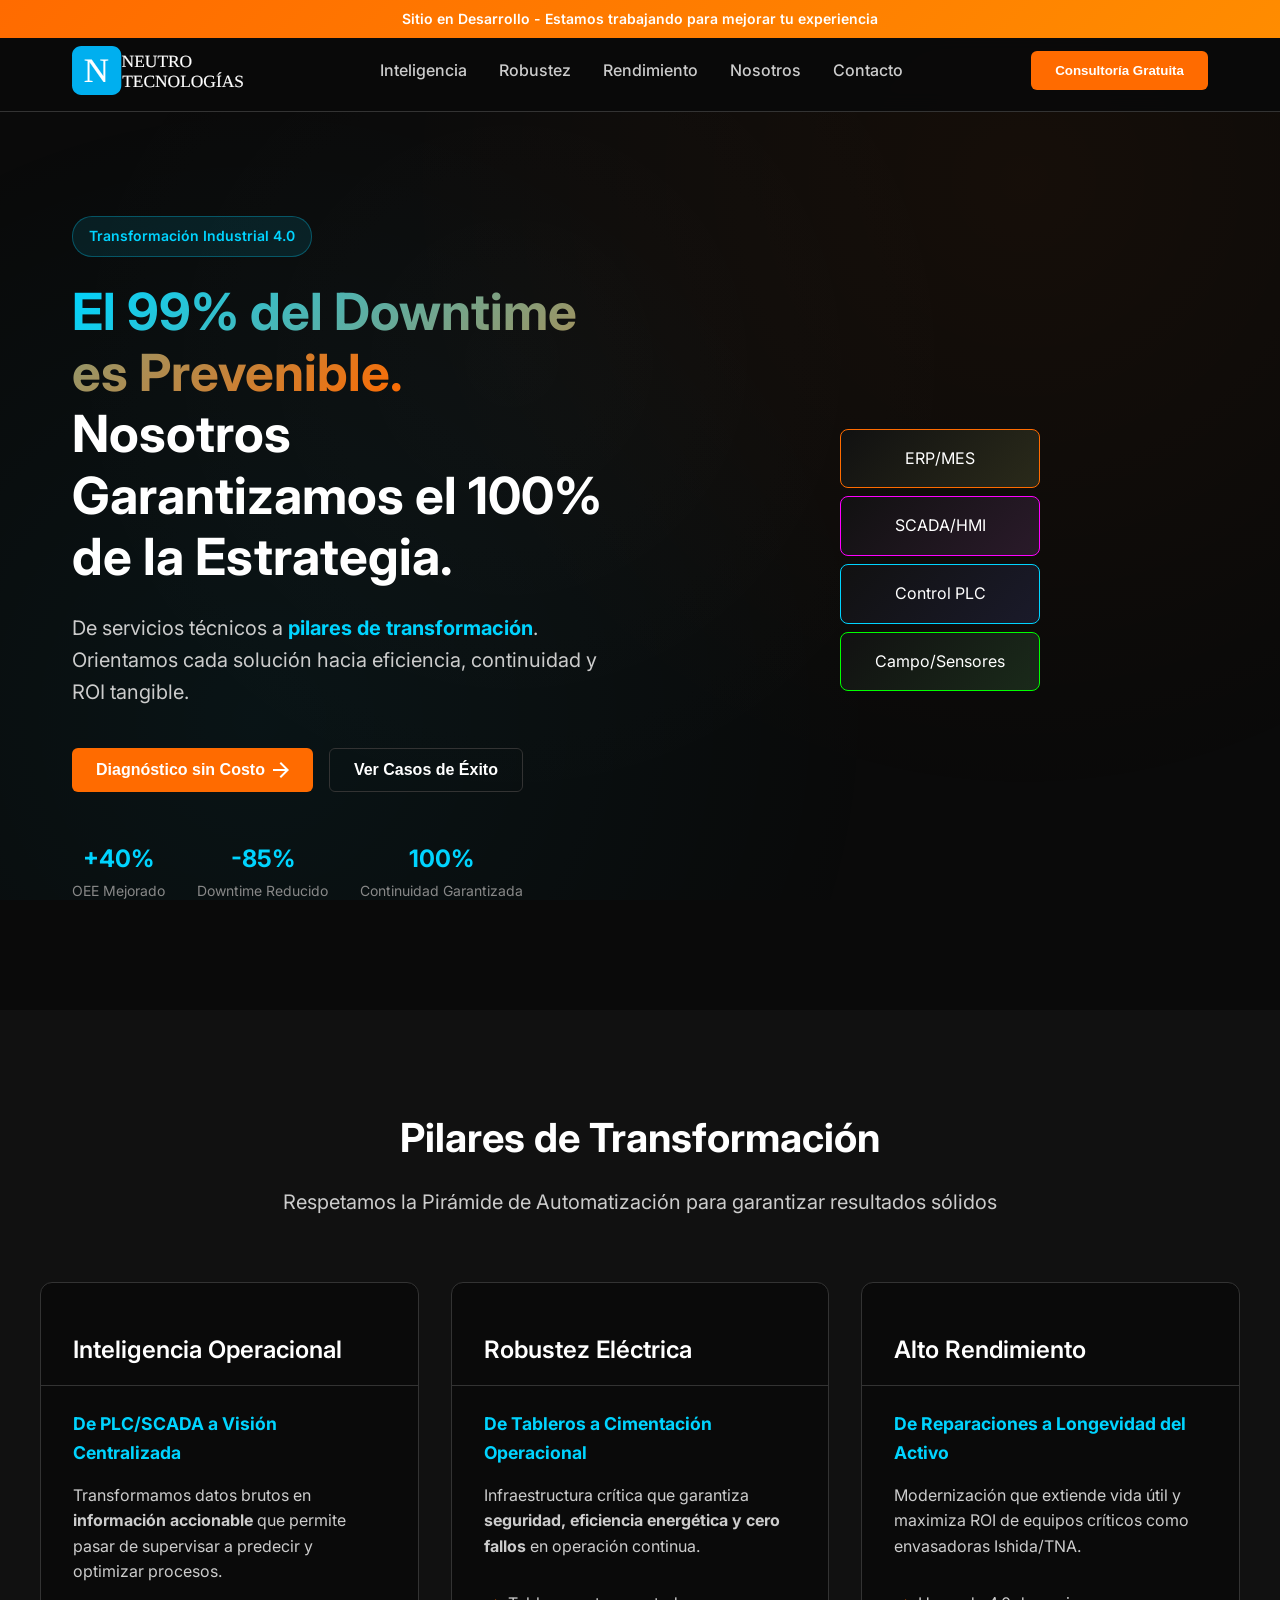
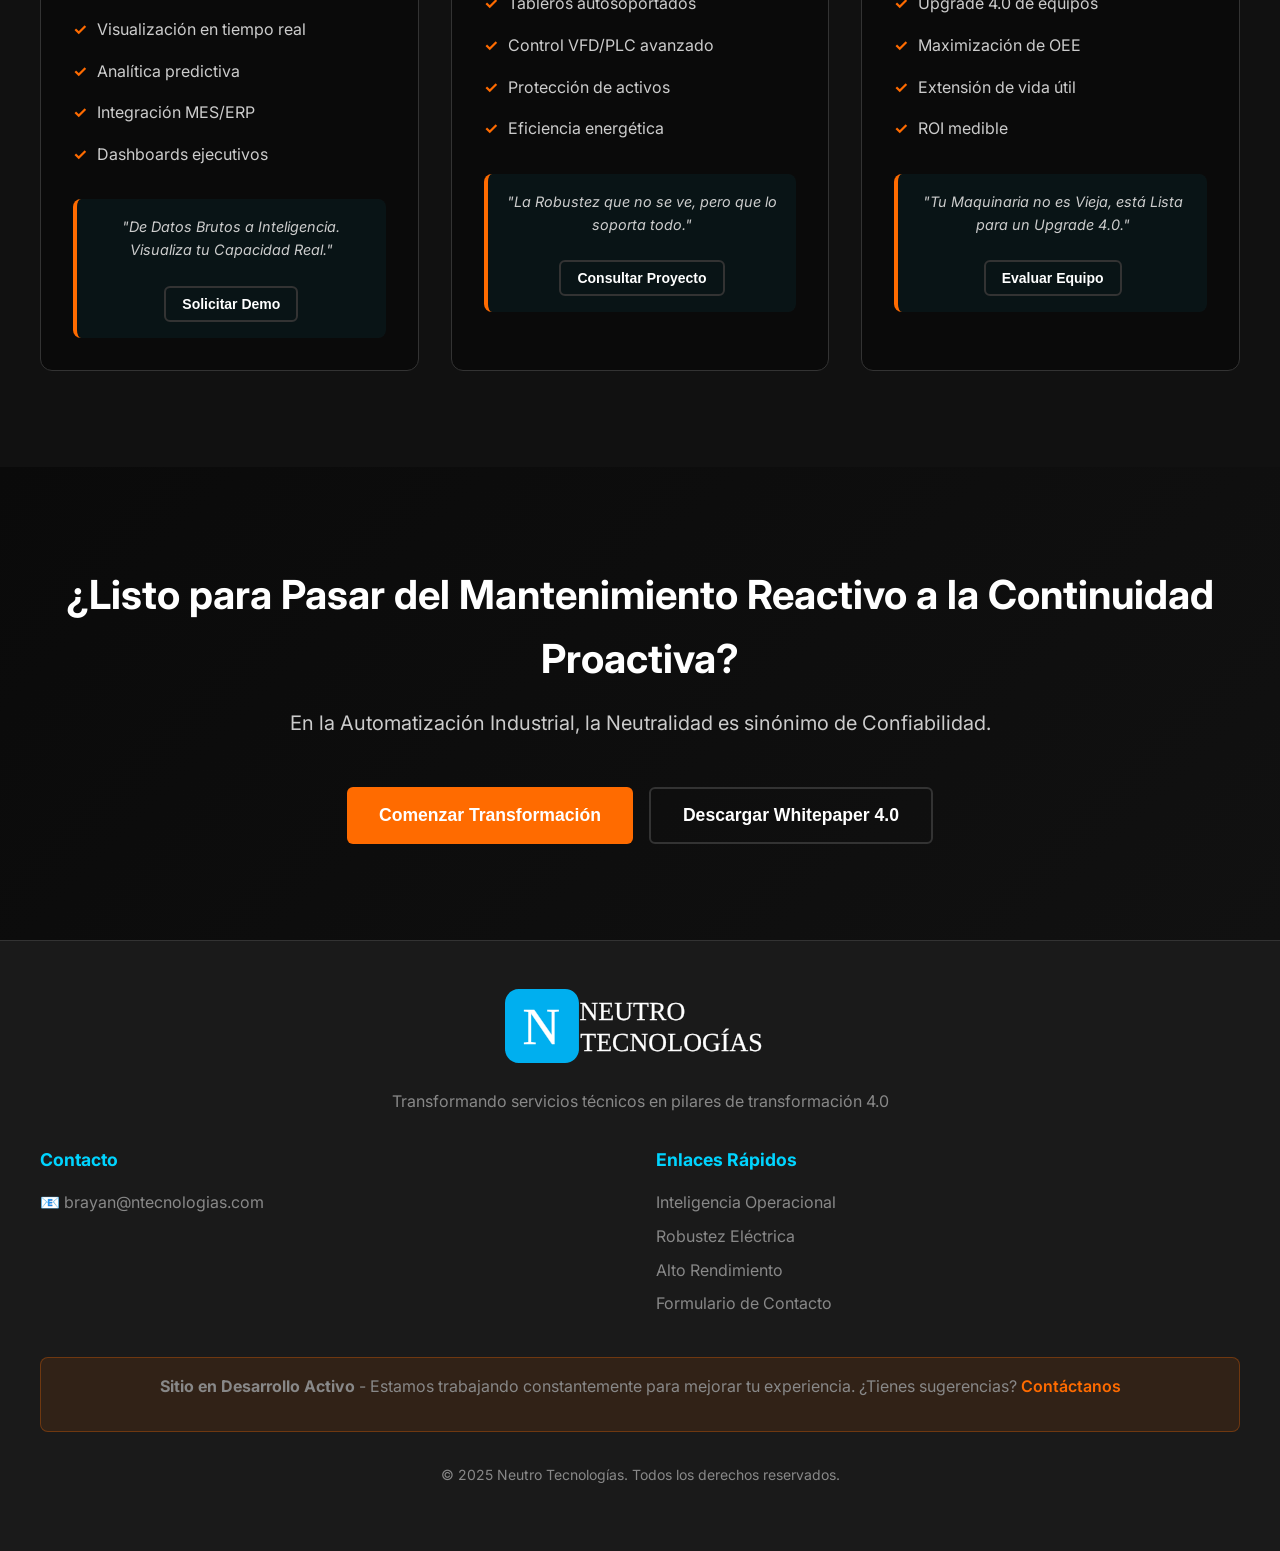
<file: index.html>
<!DOCTYPE html>
<html lang="es">
<head>
    <meta charset="UTF-8">
    <meta name="viewport" content="width=device-width, initial-scale=1.0">
    <title>Neutro Tecnologías - Transformación 4.0</title>
    <link rel="stylesheet" href="styles.css">
    <link href="https://fonts.googleapis.com/css2?family=Inter:wght@300;400;500;600;700&display=swap" rel="stylesheet">
</head>
<body>
    <div class="background-animation"></div>
    
    <!-- Development Banner -->
    <div class="dev-banner">
         Sitio en Desarrollo - Estamos trabajando para mejorar tu experiencia
    </div>
    
    <header class="header">
        <nav class="nav">
            <div class="nav-brand">
                <div class="logo-icon">
                    <img src="img/Logo.svg" alt="">
                </div>
                
            </div>
            <ul class="nav-links">
                <li><a href="#inteligencia">Inteligencia</a></li>
                <li><a href="#robustez">Robustez</a></li>
                <li><a href="#rendimiento">Rendimiento</a></li>
                <li><a href="#nosotros">Nosotros</a></li>
                <li><a href="contacto.html">Contacto</a></li>
            </ul>
            <button class="cta-nav" onclick="window.location.href='contacto.html'">
                <span>Consultoría Gratuita</span>
            </button>
        </nav>
    </header>

    <main class="main">
        <!-- Hero Section -->
        <section class="hero">
            <div class="hero-content">
                <div class="badge">Transformación Industrial 4.0</div>
                <h1 class="hero-title">
                    <span class="gradient-text">El 99% del Downtime es Prevenible.</span>
                    <br>Nosotros Garantizamos el 100% de la Estrategia.
                </h1>
                <p class="hero-subtitle">
                    De servicios técnicos a <strong>pilares de transformación</strong>. 
                    Orientamos cada solución hacia eficiencia, continuidad y ROI tangible.
                </p>
                <div class="hero-buttons">
                    <button class="btn btn-primary" onclick="window.location.href='contacto.html'">
                        <span>Diagnóstico sin Costo</span>
                        <svg width="16" height="16" viewBox="0 0 16 16" fill="currentColor">
                            <path d="M8 0L6.59 1.41L12.17 7H0V9H12.17L6.59 14.59L8 16L16 8L8 0Z"/>
                        </svg>
                    </button>
                    <button class="btn btn-secondary" onclick="window.location.href='contacto.html'">Ver Casos de Éxito</button>
                </div>
                <div class="client-metrics">
                    <div class="metric">
                        <span class="metric-value">+40%</span>
                        <span class="metric-label">OEE Mejorado</span>
                    </div>
                    <div class="metric">
                        <span class="metric-value">-85%</span>
                        <span class="metric-label">Downtime Reducido</span>
                    </div>
                    <div class="metric">
                        <span class="metric-value">100%</span>
                        <span class="metric-label">Continuidad Garantizada</span>
                    </div>
                </div>
            </div>
            <div class="hero-visual">
                <div class="industrial-visual">
                    <div class="pyramid">
                        <div class="level level-4">ERP/MES</div>
                        <div class="level level-3">SCADA/HMI</div>
                        <div class="level level-2">Control PLC</div>
                        <div class="level level-1">Campo/Sensores</div>
                    </div>
                </div>
            </div>
        </section>

        <!-- Pilares Section -->
        <section id="pilares" class="pilares">
            <div class="container">
                <h2 class="section-title">Pilares de Transformación</h2>
                <p class="section-subtitle">Respetamos la Pirámide de Automatización para garantizar resultados sólidos</p>
                
                <div class="pilares-grid">
                    <!-- Pilar 1 -->
                    <div class="pilar-card" id="inteligencia">
                        <div class="pilar-header">
                            <div class="pilar-icon">   </div>
                            <h3>Inteligencia Operacional</h3>
                        </div>
                        <div class="pilar-content">
                            <h4>De PLC/SCADA a Visión Centralizada</h4>
                            <p>Transformamos datos brutos en <strong>información accionable</strong> que permite pasar de supervisar a predecir y optimizar procesos.</p>
                            <ul class="pilar-features">
                                <li>Visualización en tiempo real</li>
                                <li>Analítica predictiva</li>
                                <li>Integración MES/ERP</li>
                                <li>Dashboards ejecutivos</li>
                            </ul>
                            <div class="pilar-cta">
                                <span class="pilar-quote">"De Datos Brutos a Inteligencia. Visualiza tu Capacidad Real."</span>
                                <button class="btn btn-outline btn-small" onclick="window.location.href='contacto.html'">Solicitar Demo</button>
                            </div>
                        </div>
                    </div>

                    <!-- Pilar 2 -->
                    <div class="pilar-card" id="robustez">
                        <div class="pilar-header">
                            <div class="pilar-icon">  </div>
                            <h3>Robustez Eléctrica</h3>
                        </div>
                        <div class="pilar-content">
                            <h4>De Tableros a Cimentación Operacional</h4>
                            <p>Infraestructura crítica que garantiza <strong>seguridad, eficiencia energética y cero fallos</strong> en operación continua.</p>
                            <ul class="pilar-features">
                                <li>Tableros autosoportados</li>
                                <li>Control VFD/PLC avanzado</li>
                                <li>Protección de activos</li>
                                <li>Eficiencia energética</li>
                            </ul>
                            <div class="pilar-cta">
                                <span class="pilar-quote">"La Robustez que no se ve, pero que lo soporta todo."</span>
                                <button class="btn btn-outline btn-small" onclick="window.location.href='contacto.html'">Consultar Proyecto</button>
                            </div>
                        </div>
                    </div>

                    <!-- Pilar 3 -->
                    <div class="pilar-card" id="rendimiento">
                        <div class="pilar-header">
                            <div class="pilar-icon">   </div>
                            <h3>Alto Rendimiento</h3>
                        </div>
                        <div class="pilar-content">
                            <h4>De Reparaciones a Longevidad del Activo</h4>
                            <p>Modernización que extiende vida útil y maximiza ROI de equipos críticos como envasadoras Ishida/TNA.</p>
                            <ul class="pilar-features">
                                <li>Upgrade 4.0 de equipos</li>
                                <li>Maximización de OEE</li>
                                <li>Extensión de vida útil</li>
                                <li>ROI medible</li>
                            </ul>
                            <div class="pilar-cta">
                                <span class="pilar-quote">"Tu Maquinaria no es Vieja, está Lista para un Upgrade 4.0."</span>
                                <button class="btn btn-outline btn-small" onclick="window.location.href='contacto.html'">Evaluar Equipo</button>
                            </div>
                        </div>
                    </div>
                </div>
            </div>
        </section>

        <!-- Misión, Visión, Valores -->
        <!-- <section id="nosotros" class="about-section">
            <div class="container">
                <h2 class="section-title">Nuestra Esencia</h2>
                <div class="about-grid">
                    <div class="about-card">
                        <div class="about-icon"> </div>
                        <h3>Misión</h3>
                        <p>Diseñar y **Orquestar** la ingeniería que el futuro industrial demanda. Nuestro objetivo es **sintetizar la inteligencia multidisciplinaria** para crear **soluciones tecnológicas nativas** que anulen la complejidad y garanticen la **máxima disponibilidad (Cero Downtime)** de los activos críticos.</p>
                    </div>
                    <div class="about-card">
                        <div class="about-icon"> </div>
                        <h3>Visión</h3>
                        <p>Ser la **referencia ineludible** de la convergencia industrial 4.0 en Latinoamérica, reconocidos por nuestra **neutralidad tecnológica proactiva** y nuestra habilidad para transformar los desafíos operativos en **ventajas competitivas sostenibles**.</p>
                    </div>
                    <div class="about-card">
                        <div class="about-icon"> </div>
                        <h3>Valores</h3>
                        <ul class="values-list">
                            <li>
                                <strong>Neutralidad Proactiva:</strong> No nos limitamos a seleccionar; **creamos y adaptamos** la tecnología óptima para el retorno de inversión (ROI) del cliente.
                            </li>
                            <li>
                                <strong>Ingeniería de Convergencia:</strong> **Fusionamos** el control (OT), la eléctrica y la analítica (IT) para resolver problemas estructurales.
                            </li>
                            <li>
                                <strong>Innovación Endógena:</strong> Nuestro foco es el desarrollo de **propiedad intelectual** (PI) aplicable que impulse el rendimiento.
                            </li>
                            <li>
                                <strong>Disponibilidad Garantizada:</strong> Nos comprometemos a una **estrategia de continuidad** que eleva el OEE a niveles de clase mundial.
                            </li>
                        </ul>
                    </div>
                </div>
            </div>
        </section>  -->

        <!-- CTA Section -->
        <section class="cta-section">
            <div class="container">
                <div class="cta-content">
                    <h2>¿Listo para Pasar del Mantenimiento Reactivo a la Continuidad Proactiva?</h2>
                    <p>En la Automatización Industrial, la Neutralidad es sinónimo de Confiabilidad.</p>
                    <div class="cta-buttons">
                        <button class="btn btn-large btn-primary" onclick="window.location.href='contacto.html'">Comenzar Transformación</button>
                        <button class="btn btn-large btn-outline" onclick="window.location.href='contacto.html'">Descargar Whitepaper 4.0</button>
                    </div>
                </div>
            </div>
        </section>

<!--         Clients Section
        <section class="clients">
            <div class="container">
                <h3>Confían en Nuestra Neutralidad Tecnológica</h3>
                <div class="clients-grid">
                    <div class="client-logo">Ishida</div>
                    <div class="client-logo">TNA</div>
                    <div class="client-logo">Siemens</div>
                    <div class="client-logo">Rockwell</div>
                    <div class="client-logo">ABB</div>
                </div>
            </div>
        </section>
    </main> -->

    <footer class="footer">
        <div class="container">
            <div class="footer-content">
                <div class="footer-brand">
                    <div class="logo-icon">
                        <img src="img/Logo.svg" alt="">
                    </div>
                    
                </div>
                <p>Transformando servicios técnicos en pilares de transformación 4.0</p>
                
                <div class="footer-info">
                    <div class="footer-section">
                        <h4>Contacto</h4>
                        <p>📧 brayan@ntecnologias.com</p>
<!--                         <p>📞 +52 81 1234 5678</p>
                        <p>📍 Monterrey, México</p> -->
                    </div>
                    <div class="footer-section">
                        <h4>Enlaces Rápidos</h4>
                        <ul>
                            <li><a href="#inteligencia">Inteligencia Operacional</a></li>
                            <li><a href="#robustez">Robustez Eléctrica</a></li>
                            <li><a href="#rendimiento">Alto Rendimiento</a></li>
                            <li><a href="contacto.html">Formulario de Contacto</a></li>
                        </ul>
                    </div>
                </div>
                
                <div class="dev-notice">
                    <p> <strong>Sitio en Desarrollo Activo</strong> - Estamos trabajando constantemente para mejorar tu experiencia. ¿Tienes sugerencias? <a href="contacto.html">Contáctanos</a></p>
                </div>
                
                <p class="footer-copy">&copy; 2025 Neutro Tecnologías. Todos los derechos reservados.</p>
            </div>
        </div>
    </footer>
</body>
</html>
</file>
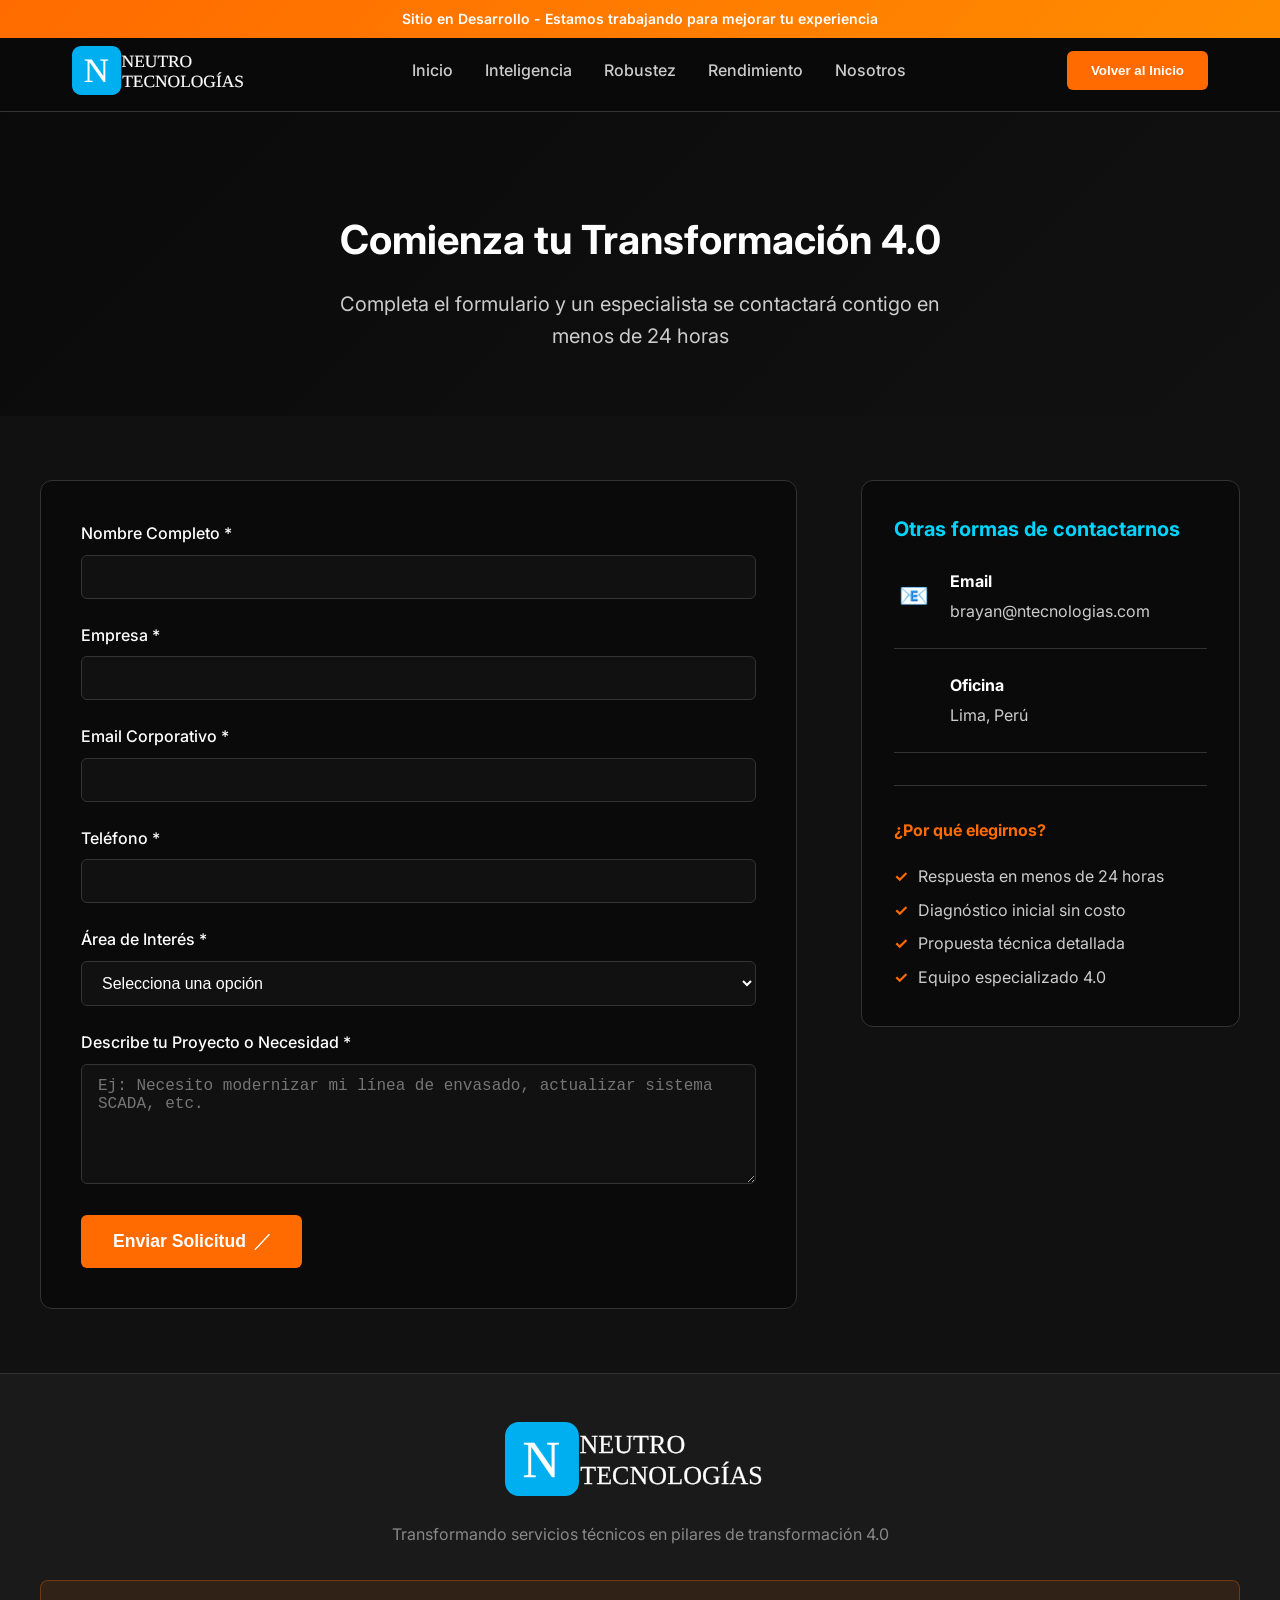
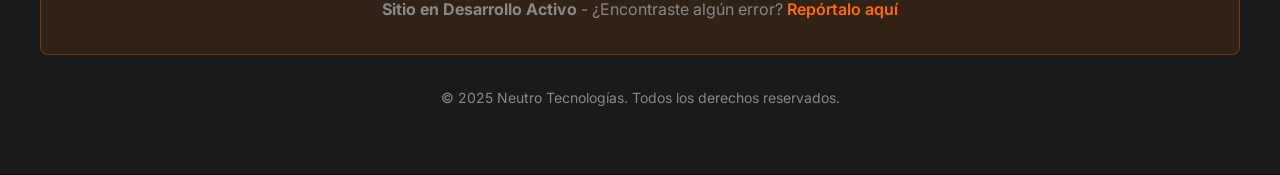
<file: contacto.html>
<!DOCTYPE html>
<html lang="es">
<head>
    <meta charset="UTF-8">
    <meta name="viewport" content="width=device-width, initial-scale=1.0">
    <title>Contacto - Neutro Tecnologías</title>
    <link rel="stylesheet" href="styles.css">
    <link href="https://fonts.googleapis.com/css2?family=Inter:wght@300;400;500;600;700&display=swap" rel="stylesheet">
</head>
<body>
    <div class="background-animation"></div>
    
    <div class="dev-banner">
         Sitio en Desarrollo - Estamos trabajando para mejorar tu experiencia
    </div>
    
    <header class="header">
        <nav class="nav">
            <div class="nav-brand">
                <div class="logo-icon">
                     <img src="img/Logo.svg" alt="">
                </div>
                
            </div>
            <ul class="nav-links">
                <li><a href="index.html">Inicio</a></li>
                <li><a href="index.html#inteligencia">Inteligencia</a></li>
                <li><a href="index.html#robustez">Robustez</a></li>
                <li><a href="index.html#rendimiento">Rendimiento</a></li>
                <li><a href="index.html#nosotros">Nosotros</a></li>
            </ul>
            <button class="cta-nav" onclick="window.location.href='index.html'">
                <span>Volver al Inicio</span>
            </button>
        </nav>
    </header>

    <main class="main">
        <section class="contact-hero">
            <div class="container">
                <h1>Comienza tu Transformación 4.0</h1>
                <p>Completa el formulario y un especialista se contactará contigo en menos de 24 horas</p>
            </div>
        </section>

        <section class="contact-form-section">
            <div class="container">
                <div class="form-container">
                    <form class="contact-form">
                        <div class="form-group">
                            <label for="nombre">Nombre Completo *</label>
                            <input type="text" id="nombre" name="nombre" required>
                        </div>
                        
                        <div class="form-group">
                            <label for="empresa">Empresa *</label>
                            <input type="text" id="empresa" name="empresa" required>
                        </div>
                        
                        <div class="form-group">
                            <label for="email">Email Corporativo *</label>
                            <input type="email" id="email" name="email" required>
                        </div>
                        
                        <div class="form-group">
                            <label for="telefono">Teléfono *</label>
                            <input type="tel" id="telefono" name="telefono" required>
                        </div>
                        
                        <div class="form-group">
                            <label for="interes">Área de Interés *</label>
                            <select id="interes" name="interes" required>
                                <option value="">Selecciona una opción</option>
                                <option value="scada">SCADA/Control</option>
                                <option value="tableros">Tableros Eléctricos</option>
                                <option value="upgrades">Upgrade de Equipos</option>
                                <option value="consultoria">Consultoría 4.0</option>
                                <option value="otro">Otro</option>
                            </select>
                        </div>
                        
                        <div class="form-group">
                            <label for="mensaje">Describe tu Proyecto o Necesidad *</label>
                            <textarea id="mensaje" name="mensaje" rows="5" required placeholder="Ej: Necesito modernizar mi línea de envasado, actualizar sistema SCADA, etc."></textarea>
                        </div>
                        
                        <button type="submit" class="btn btn-primary btn-large">
                            <span>Enviar Solicitud </span>
                            <svg width="16" height="16" viewBox="0 0 16 16" fill="currentColor">
                                <path d="M15.964.686a.5.5 0 0 0-.65-.65L.686 15.314a.5.5 0 0 0 .65.65L15.964.686z"/>
                                <path d="M.686 15.314a.5.5 0 0 0 .65.65L15.314.686a.5.5 0 0 0-.65-.65L.686 15.314z"/>
                            </svg>
                        </button>
                    </form>
                    
                    <div class="contact-info">
                        <h3>Otras formas de contactarnos</h3>
                        <div class="contact-method">
                            <div class="contact-icon">📧</div>
                            <div>
                                <strong>Email</strong>
                                <p>brayan@ntecnologias.com</p>
                            </div>
                        </div>
                        <!-- <div class="contact-method">
                            <div class="contact-icon"> </div>
                            <div>
                                <strong>Teléfono</strong>
                                <p>+52 81 1234 5678</p>
                            </div>
                        </div> -->
                        <div class="contact-method">
                            <div class="contact-icon"> </div>
                            <div>
                                <strong>Oficina</strong>
                                <p>Lima, Perú</p>
                            </div>
                        </div>
                        <div class="contact-note">
                            <p><strong>¿Por qué elegirnos?</strong></p>
                            <ul>
                                <li>Respuesta en menos de 24 horas</li>
                                <li>Diagnóstico inicial sin costo</li>
                                <li>Propuesta técnica detallada</li>
                                <li>Equipo especializado 4.0</li>
                            </ul>
                        </div>
                    </div>
                </div>
            </div>
        </section>
    </main>

    <footer class="footer">
        <div class="container">
            <div class="footer-content">
                <div class="footer-brand">
                    <div class="logo-icon">
                         <img src="img/Logo.svg" alt="">
                    </div>
                    
                </div>
                <p>Transformando servicios técnicos en pilares de transformación 4.0</p>
                
                <div class="dev-notice">
                    <p> <strong>Sitio en Desarrollo Activo</strong> - ¿Encontraste algún error? <a href="brayan@ntecnologias.com">Repórtalo aquí</a></p>
                </div>
                
                <p class="footer-copy">&copy; 2025 Neutro Tecnologías. Todos los derechos reservados.</p>
            </div>
        </div>
    </footer>
</body>
</html>
</file>
<file: styles.css>
/* Reset y base */
* {
    margin: 0;
    padding: 0;
    box-sizing: border-box;
}

:root {
    --bg-primary: #0a0a0a;
    --bg-secondary: #111111;
    --bg-tertiary: #1a1a1a;
    --accent-primary: #00d4ff;
    --accent-secondary: #0099cc;
    --accent-industrial: #ff6b00;
    --text-primary: #ffffff;
    --text-secondary: #cccccc;
    --text-tertiary: #888888;
    --border-color: #333333;
    --gradient-start: #00d4ff;
    --gradient-end: #0099cc;
}


body {
    font-family: 'Inter', -apple-system, BlinkMacSystemFont, sans-serif;
    background-color: var(--bg-primary);
    color: var(--text-primary);
    line-height: 1.6;
    overflow-x: hidden;
}

/* Animación de fondo industrial */
.background-animation {
    position: fixed;
    top: 0;
    left: 0;
    width: 100%;
    height: 100%;
    background: 
        radial-gradient(circle at 20% 80%, rgba(0, 212, 255, 0.05) 0%, transparent 50%),
        radial-gradient(circle at 80% 20%, rgba(255, 107, 0, 0.05) 0%, transparent 50%),
        radial-gradient(circle at 40% 40%, rgba(255, 255, 255, 0.02) 0%, transparent 50%);
    z-index: -1;
}

/* Development Banner */
.dev-banner {
    background: linear-gradient(135deg, var(--accent-industrial), #ff8c00);
    color: white;
    text-align: center;
    padding: 0.5rem;
    font-size: 0.875rem;
    font-weight: 600;
    position: fixed;
    top: 0;
    width: 100%;
    z-index: 2000;
    animation: pulse 2s infinite;
}

@keyframes pulse {
    0% { opacity: 0.8; }
    50% { opacity: 1; }
    100% { opacity: 0.8; }
}

/* Header */
.header {
    position: fixed;
    top: 30px;
    width: 100%;
    background: rgba(10, 10, 10, 0.95);
    backdrop-filter: blur(10px);
    border-bottom: 1px solid var(--border-color);
    z-index: 1000;
}

.nav {
    display: flex;
    align-items: center;
    justify-content: space-between;
    padding: 1rem 2rem;
    max-width: 1200px;
    margin: 0 auto;
}

.nav-brand {
    display: flex;
    align-items: center;
    gap: 0.5rem;
    font-weight: 600;
    font-size: 1.25rem;
    color: var(--text-primary);
}

.header .logo-icon {
    /* Define el ancho visual del logo en el header */
    width: 180px; 
    height: auto; 
    display: flex;
    align-items: center;
}

/* La imagen SVG dentro del contenedor */
.header .logo-icon img {
    /* Hace que la imagen ocupe el 100% del ancho de su contenedor (.logo-icon) */
    width: 100%;
    height: auto;
    display: block;
}
.nav-links {
    display: flex;
    list-style: none;
    gap: 2rem;
}

.nav-links a {
    text-decoration: none;
    color: var(--text-secondary);
    font-weight: 500;
    transition: color 0.3s ease;
}

.nav-links a:hover {
    color: var(--accent-primary);
}

.cta-nav {
    background: var(--accent-industrial);
    color: white;
    border: none;
    padding: 0.75rem 1.5rem;
    border-radius: 6px;
    font-weight: 600;
    cursor: pointer;
    transition: all 0.3s ease;
}

.cta-nav:hover {
    background: #ff8c00;
    transform: translateY(-2px);
}

/* Hero Section */
.hero {
    display: grid;
    grid-template-columns: 1fr 1fr;
    align-items: center;
    min-height: 100vh;
    padding: 0 2rem;
    max-width: 1200px;
    margin: 0 auto;
    gap: 4rem;
    margin-top: 110px;
}

.badge {
    display: inline-block;
    background: rgba(0, 212, 255, 0.1);
    color: var(--accent-primary);
    padding: 0.5rem 1rem;
    border-radius: 20px;
    font-size: 0.875rem;
    font-weight: 600;
    margin-bottom: 1.5rem;
    border: 1px solid rgba(0, 212, 255, 0.3);
}

.hero-title {
    font-size: clamp(2rem, 4vw, 3.5rem);
    font-weight: 700;
    line-height: 1.2;
    margin-bottom: 1.5rem;
}

.gradient-text {
    background: linear-gradient(135deg, var(--gradient-start), var(--accent-industrial));
    -webkit-background-clip: text;
    background-clip: text;
    -webkit-text-fill-color: transparent;
}

.hero-subtitle {
    font-size: 1.25rem;
    color: var(--text-secondary);
    margin-bottom: 2.5rem;
    line-height: 1.6;
}

.hero-subtitle strong {
    color: var(--accent-primary);
}

.hero-buttons {
    display: flex;
    gap: 1rem;
    flex-wrap: wrap;
    margin-bottom: 3rem;
}

.btn {
    display: inline-flex;
    align-items: center;
    gap: 0.5rem;
    padding: 0.75rem 1.5rem;
    border: none;
    border-radius: 6px;
    font-weight: 600;
    font-size: 1rem;
    cursor: pointer;
    transition: all 0.3s ease;
    text-decoration: none;
}

.btn-primary {
    background: var(--accent-industrial);
    color: white;
}

.btn-primary:hover {
    background: #ff8c00;
    transform: translateY(-2px);
    box-shadow: 0 8px 25px rgba(255, 107, 0, 0.3);
}

.btn-secondary {
    background: transparent;
    color: var(--text-primary);
    border: 1px solid var(--border-color);
}

.btn-secondary:hover {
    border-color: var(--accent-primary);
    background: rgba(0, 212, 255, 0.1);
}

.client-metrics {
    display: flex;
    gap: 2rem;
}

.metric {
    text-align: center;
}

.metric-value {
    display: block;
    font-size: 1.5rem;
    font-weight: 700;
    color: var(--accent-primary);
}

.metric-label {
    font-size: 0.875rem;
    color: var(--text-tertiary);
}

/* Pirámide de Automatización */
.industrial-visual {
    display: flex;
    justify-content: center;
    align-items: center;
    height: 100%;
}

.pyramid {
    display: flex;
    flex-direction: column;
    align-items: center;
    gap: 0.5rem;
}

.level {
    padding: 1rem 2rem;
    background: var(--bg-secondary);
    border: 1px solid var(--border-color);
    border-radius: 8px;
    text-align: center;
    min-width: 200px;
    transition: all 0.3s ease;
}

.level:hover {
    border-color: var(--accent-primary);
    transform: translateX(5px);
}

.level-1 { 
    background: linear-gradient(135deg, var(--bg-secondary), #1a2a1a);
    border-color: #00ff00;
}
.level-2 { 
    background: linear-gradient(135deg, var(--bg-secondary), #1a1a2a);
    border-color: var(--accent-primary);
}
.level-3 { 
    background: linear-gradient(135deg, var(--bg-secondary), #2a1a2a);
    border-color: #ff00ff;
}
.level-4 { 
    background: linear-gradient(135deg, var(--bg-secondary), #2a2a1a);
    border-color: var(--accent-industrial);
}

/* Pilares Section */
.pilares {
    padding: 6rem 2rem;
    background: var(--bg-secondary);
}

.container {
    max-width: 1200px;
    margin: 0 auto;
}

.section-title {
    text-align: center;
    font-size: 2.5rem;
    font-weight: 700;
    margin-bottom: 1rem;
    color: var(--text-primary);
}

.section-subtitle {
    text-align: center;
    font-size: 1.25rem;
    color: var(--text-secondary);
    margin-bottom: 4rem;
}

.pilares-grid {
    display: grid;
    grid-template-columns: repeat(auto-fit, minmax(350px, 1fr));
    gap: 2rem;
}

.pilar-card {
    background: var(--bg-primary);
    border: 1px solid var(--border-color);
    border-radius: 12px;
    overflow: hidden;
    transition: all 0.3s ease;
}

.pilar-card:hover {
    transform: translateY(-5px);
    border-color: var(--accent-primary);
    box-shadow: 0 10px 30px rgba(0, 212, 255, 0.1);
}

.pilar-header {
    padding: 2rem 2rem 1rem;
    border-bottom: 1px solid var(--border-color);
}

.pilar-icon {
    font-size: 2.5rem;
    margin-bottom: 1rem;
}

.pilar-header h3 {
    font-size: 1.5rem;
    font-weight: 600;
    color: var(--text-primary);
}

.pilar-content {
    padding: 1.5rem 2rem 2rem;
}

.pilar-content h4 {
    color: var(--accent-primary);
    margin-bottom: 1rem;
    font-size: 1.1rem;
}

.pilar-content p {
    color: var(--text-secondary);
    margin-bottom: 1.5rem;
    line-height: 1.6;
}

.pilar-features {
    list-style: none;
    margin-bottom: 1.5rem;
}

.pilar-features li {
    padding: 0.5rem 0;
    color: var(--text-secondary);
    position: relative;
    padding-left: 1.5rem;
}

.pilar-features li:before {
    content: "✓";
    color: var(--accent-industrial);
    position: absolute;
    left: 0;
    font-weight: bold;
}

.pilar-cta {
    background: rgba(0, 212, 255, 0.05);
    padding: 1rem;
    border-radius: 8px;
    border-left: 4px solid var(--accent-industrial);
    text-align: center;
}

.pilar-quote {
    font-style: italic;
    color: var(--text-secondary);
    font-size: 0.9rem;
    display: block;
    margin-bottom: 1rem;
}

/* Botones pequeños en pilares */
.btn-small {
    padding: 0.5rem 1rem;
    font-size: 0.875rem;
    margin-top: 0.5rem;
}

.btn-outline {
    background: transparent;
    color: var(--text-primary);
    border: 2px solid var(--border-color);
}

.btn-outline:hover {
    border-color: var(--accent-primary);
    background: rgba(0, 212, 255, 0.05);
}

/* About Section */
.about-section {
    padding: 6rem 2rem;
    background: var(--bg-primary);
}

.about-grid {
    display: grid;
    grid-template-columns: repeat(auto-fit, minmax(300px, 1fr));
    gap: 2rem;
    margin-top: 3rem;
}

.about-card {
    background: var(--bg-secondary);
    padding: 2.5rem 2rem;
    border-radius: 12px;
    border: 1px solid var(--border-color);
    text-align: center;
    transition: all 0.3s ease;
}

.about-card:hover {
    transform: translateY(-5px);
    border-color: var(--accent-primary);
    box-shadow: 0 10px 30px rgba(0, 212, 255, 0.1);
}

.about-icon {
    font-size: 3rem;
    margin-bottom: 1.5rem;
}

.about-card h3 {
    font-size: 1.5rem;
    font-weight: 600;
    margin-bottom: 1.5rem;
    color: var(--accent-primary);
}

.about-card p {
    color: var(--text-secondary);
    line-height: 1.6;
    text-align: left;
}

.values-list {
    list-style: none;
    text-align: left;
}

.values-list li {
    padding: 0.75rem 0;
    color: var(--text-secondary);
    border-bottom: 1px solid var(--border-color);
}

.values-list li:last-child {
    border-bottom: none;
}

.values-list strong {
    color: var(--accent-primary);
    display: block;
    margin-bottom: 0.25rem;
}

/* CTA Section */
.cta-section {
    padding: 6rem 2rem;
    background: linear-gradient(135deg, var(--bg-primary), var(--bg-secondary));
    text-align: center;
}

.cta-content h2 {
    font-size: 2.5rem;
    font-weight: 700;
    margin-bottom: 1rem;
}

.cta-content p {
    font-size: 1.25rem;
    color: var(--text-secondary);
    margin-bottom: 3rem;
}

.cta-buttons {
    display: flex;
    gap: 1rem;
    justify-content: center;
    flex-wrap: wrap;
}

.btn-large {
    padding: 1rem 2rem;
    font-size: 1.1rem;
}

/* Clients Section */
.clients {
    padding: 4rem 2rem;
    background: var(--bg-primary);
}

.clients h3 {
    text-align: center;
    margin-bottom: 3rem;
    color: var(--text-secondary);
    font-weight: 500;
}

.clients-grid {
    display: grid;
    grid-template-columns: repeat(auto-fit, minmax(150px, 1fr));
    gap: 2rem;
    align-items: center;
}

.client-logo {
    background: var(--bg-secondary);
    padding: 1.5rem;
    border-radius: 8px;
    text-align: center;
    color: var(--text-tertiary);
    font-weight: 600;
    border: 1px solid var(--border-color);
    transition: all 0.3s ease;
}

.client-logo:hover {
    border-color: var(--accent-primary);
    color: var(--text-secondary);
}

/* Footer */
.footer {
    padding: 3rem 2rem;
    background: var(--bg-tertiary);
    text-align: center;
    border-top: 1px solid var(--border-color);
}

.footer .logo-icon {
    /* Un tamaño ligeramente diferente para el pie de página */
    width: 150px; 
    height: auto;
    margin-bottom: 10px; /* Espacio debajo del logo en el footer */
    display: flex; /* Asegura que la imagen dentro se alinee correctamente */
    justify-content: center; /* Centrar el logo en el footer */
}

.footer .logo-icon img {
    width: 180%;
    height: auto;
    display: block;
}

.footer-content {
    max-width: 1200px;
    margin: 0 auto;
}

.footer-brand {
    display: flex;
    align-items: center;
    justify-content: center;
    gap: 0.5rem;
    margin-bottom: 1rem;
    font-weight: 600;
    font-size: 1.25rem;
}

.footer p {
    color: var(--text-tertiary);
    margin-bottom: 1rem;
}

.footer-info {
    display: grid;
    grid-template-columns: repeat(auto-fit, minmax(250px, 1fr));
    gap: 2rem;
    margin: 2rem 0;
    text-align: left;
}

.footer-section h4 {
    color: var(--accent-primary);
    margin-bottom: 1rem;
    font-size: 1.1rem;
}

.footer-section p, .footer-section a {
    color: var(--text-tertiary);
    text-decoration: none;
    margin-bottom: 0.5rem;
    display: block;
}

.footer-section a:hover {
    color: var(--accent-primary);
}

.footer-section ul {
    list-style: none;
}

.footer-section ul li {
    margin-bottom: 0.5rem;
}

.footer-section ul li a {
    color: var(--text-tertiary);
    text-decoration: none;
    transition: color 0.3s ease;
}

.footer-section ul li a:hover {
    color: var(--accent-primary);
}

/* Development Notice en footer */
.dev-notice {
    background: rgba(255, 107, 0, 0.1);
    border: 1px solid rgba(255, 107, 0, 0.3);
    border-radius: 8px;
    padding: 1rem;
    margin: 2rem 0;
    text-align: center;
}

.dev-notice a {
    color: var(--accent-industrial);
    text-decoration: none;
    font-weight: 600;
}

.dev-notice a:hover {
    text-decoration: underline;
}

.footer-copy {
    font-size: 0.875rem;
}

/* Contact Page Styles */
.contact-hero {
    background: linear-gradient(135deg, var(--bg-primary), var(--bg-secondary));
    padding: 8rem 2rem 4rem;
    text-align: center;
    margin-top: 80px;
}

.contact-hero h1 {
    font-size: 2.5rem;
    font-weight: 700;
    margin-bottom: 1rem;
    color: var(--text-primary);
}

.contact-hero p {
    font-size: 1.25rem;
    color: var(--text-secondary);
    max-width: 600px;
    margin: 0 auto;
}

.contact-form-section {
    padding: 4rem 2rem;
    background: var(--bg-secondary);
}

.form-container {
    display: grid;
    grid-template-columns: 2fr 1fr;
    gap: 4rem;
    max-width: 1200px;
    margin: 0 auto;
}

.contact-form {
    background: var(--bg-primary);
    padding: 2.5rem;
    border-radius: 12px;
    border: 1px solid var(--border-color);
}

.form-group {
    margin-bottom: 1.5rem;
}

.form-group label {
    display: block;
    margin-bottom: 0.5rem;
    color: var(--text-primary);
    font-weight: 500;
}

.form-group input,
.form-group select,
.form-group textarea {
    width: 100%;
    padding: 0.75rem 1rem;
    background: var(--bg-secondary);
    border: 1px solid var(--border-color);
    border-radius: 6px;
    color: var(--text-primary);
    font-size: 1rem;
    transition: all 0.3s ease;
}

.form-group input:focus,
.form-group select:focus,
.form-group textarea:focus {
    outline: none;
    border-color: var(--accent-primary);
    box-shadow: 0 0 0 3px rgba(0, 212, 255, 0.1);
}

.form-group textarea {
    resize: vertical;
    min-height: 120px;
}

.contact-info {
    background: var(--bg-primary);
    padding: 2rem;
    border-radius: 12px;
    border: 1px solid var(--border-color);
    height: fit-content;
}

.contact-info h3 {
    color: var(--accent-primary);
    margin-bottom: 1.5rem;
    font-size: 1.25rem;
}

.contact-method {
    display: flex;
    align-items: center;
    gap: 1rem;
    margin-bottom: 1.5rem;
    padding-bottom: 1.5rem;
    border-bottom: 1px solid var(--border-color);
}

.contact-method:last-child {
    border-bottom: none;
    margin-bottom: 0;
}

.contact-icon {
    font-size: 1.5rem;
    width: 40px;
    text-align: center;
}

.contact-method strong {
    color: var(--text-primary);
    display: block;
    margin-bottom: 0.25rem;
}

.contact-method p {
    color: var(--text-secondary);
    margin: 0;
}

.contact-note {
    margin-top: 2rem;
    padding-top: 2rem;
    border-top: 1px solid var(--border-color);
}

.contact-note strong {
    color: var(--accent-industrial);
    display: block;
    margin-bottom: 1rem;
}

.contact-note ul {
    list-style: none;
    color: var(--text-secondary);
}

.contact-note li {
    padding: 0.25rem 0;
    position: relative;
    padding-left: 1.5rem;
}

.contact-note li:before {
    content: "✓";
    color: var(--accent-industrial);
    position: absolute;
    left: 0;
    font-weight: bold;
}

/* Responsive */
@media (max-width: 968px) {
    .form-container {
        grid-template-columns: 1fr;
        gap: 2rem;
    }
    
    .contact-form,
    .contact-info {
        padding: 2rem;
    }
}

@media (max-width: 768px) {
    .dev-banner {
        font-size: 0.75rem;
        padding: 0.5rem;
    }
    
    .header {
        top: 28px;
    }
    
    .hero {
        grid-template-columns: 1fr;
        text-align: center;
        padding: 6rem 1rem 4rem;
        gap: 3rem;
        margin-top: 100px;
    }
    
    .hero-buttons {
        justify-content: center;
    }
    
    .client-metrics {
        justify-content: center;
    }
    
    .nav {
        flex-direction: column;
        gap: 1rem;
        padding: 1rem;
    }
    
    .nav-links {
        gap: 1rem;
    }
    
    .pilares-grid {
        grid-template-columns: 1fr;
    }
    
    .about-grid {
        grid-template-columns: 1fr;
    }
    
    .cta-buttons {
        flex-direction: column;
        align-items: center;
    }
    
    .btn-large {
        width: 100%;
        max-width: 300px;
        justify-content: center;
    }
    
    .clients-grid {
        grid-template-columns: repeat(2, 1fr);
    }
    
    .contact-hero {
        padding: 6rem 1rem 3rem;
    }
    
    .contact-hero h1 {
        font-size: 2rem;
    }
    
    .contact-form-section {
        padding: 2rem 1rem;
    }
    
    .footer-info {
        grid-template-columns: 1fr;
        text-align: center;
    }
    
    .pilar-cta {
        text-align: center;
    }
}
</file>
